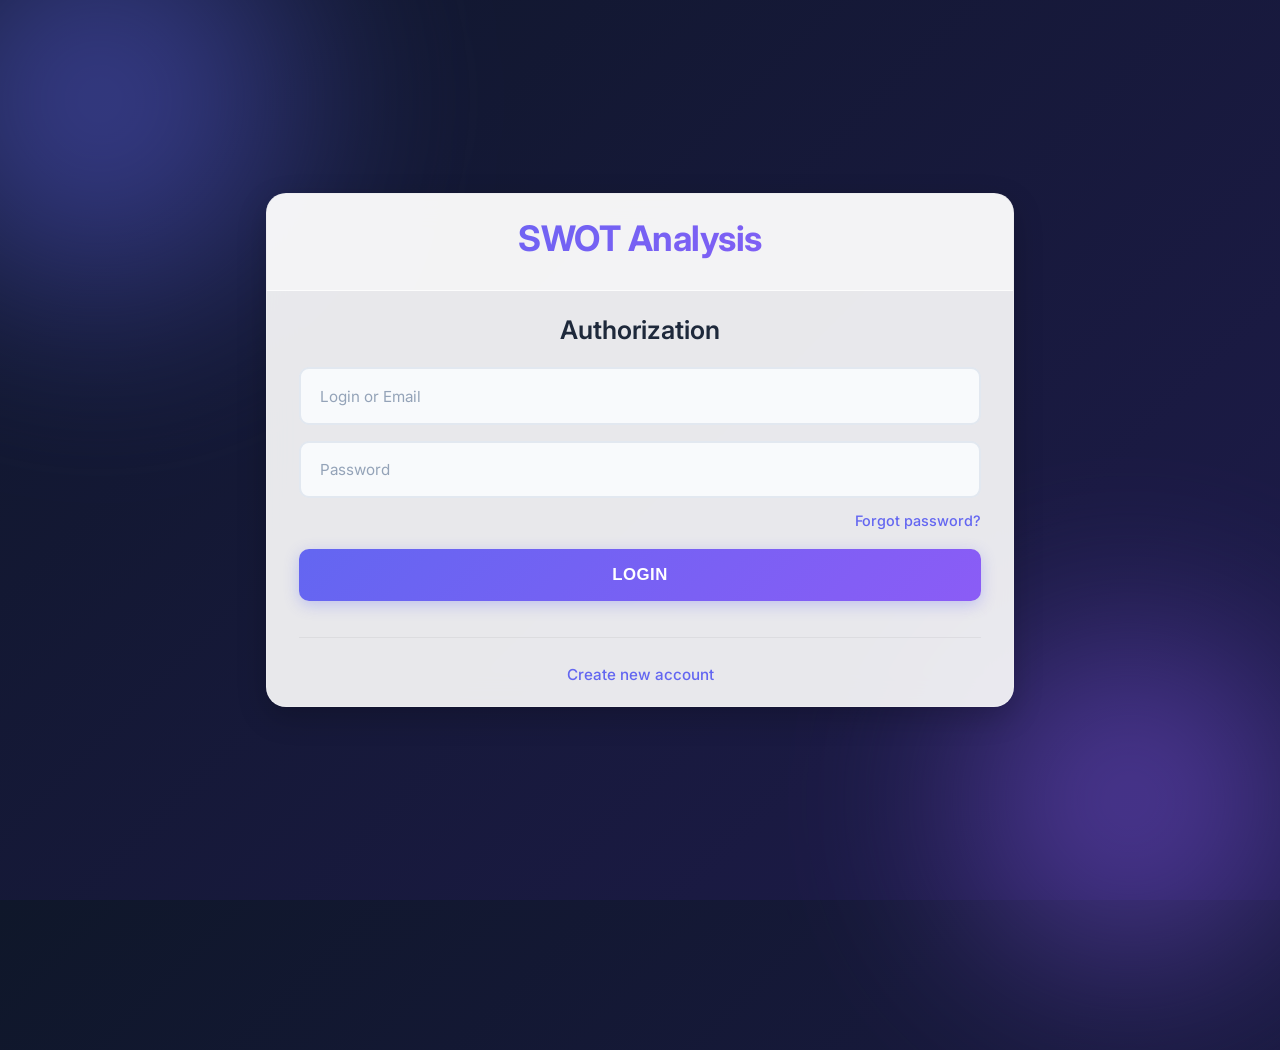
<file: index.html>
<!DOCTYPE html>
<html lang="en">

<head>
    <meta charset="UTF-8">
    <meta name="viewport" content="width=device-width, initial-scale=1.0">
    <title>SWOT Analysis - Authorization</title>
    <link rel="stylesheet" href="style.css">
</head>

<body>
    <div class="auth-container">
        <div class="auth-panel">
            <div class="auth-header">
                <h1>SWOT Analysis</h1>
            </div>

            <div class="auth-form" id="loginPanel">
                <h2>Authorization</h2>
                <form id="loginForm">
                    <div class="form-group">
                        <input type="text" id="loginInput" placeholder="Login or Email" required>
                    </div>
                    <div class="form-group">
                        <input type="password" id="passwordInput" placeholder="Password" required>
                        <div class="forgot-password">
                            <span id="forgotPasswordLink">Forgot password?</span>
                        </div>
                    </div>
                    <button type="submit" class="auth-btn">Login</button>
                </form>
                <div class="auth-footer">
                    <span id="createAccountLink">Create new account</span>
                </div>
                <div class="error-message" id="loginError"></div>
            </div>

            <div class="auth-form hidden" id="registrationPanel">
                <h2>Create New Account</h2>
                <form id="registrationForm">
                    <div class="form-group">
                        <input type="text" id="firstName" placeholder="First Name" required>
                    </div>
                    <div class="form-group">
                        <input type="text" id="lastName" placeholder="Last Name" required>
                    </div>
                    <div class="form-group">
                        <input type="email" id="email" placeholder="Email" required>
                    </div>
                    <div class="form-group">
                        <input type="text" id="username" placeholder="Username" required>
                    </div>
                    <div class="form-group">
                        <input type="password" id="newPassword" placeholder="Password" required>
                    </div>
                    <div class="form-group">
                        <input type="password" id="confirmPassword" placeholder="Confirm Password" required>
                    </div>
                    <button type="submit" class="auth-btn disabled" id="createAccountBtn" disabled>Create
                        Account</button>
                </form>
                <div class="auth-footer">
                    <span id="backToLoginLink">Back to Login</span>
                </div>
                <div class="error-message" id="registrationError"></div>
            </div>

            <div class="auth-form hidden" id="forgotPasswordPanel">
                <h2>Reset Password</h2>
                <form id="forgotPasswordForm">
                    <div class="form-group">
                        <input type="email" id="resetEmail" placeholder="Enter your email" required>
                    </div>
                    <button type="submit" class="auth-btn">Send Reset Code</button>
                </form>
                <div class="auth-footer">
                    <span id="backToLoginFromForgot">Back to Login</span>
                </div>
                <div class="error-message" id="forgotPasswordError"></div>
            </div>

            <div class="auth-form hidden" id="verificationPanel">
                <h2>Enter Verification Code</h2>
                <p>We sent a 6-digit code to your email</p>
                <form id="verificationForm">
                    <div class="form-group">
                        <input type="text" id="verificationCode" placeholder="Enter 6-digit code" maxlength="6"
                            required>
                    </div>
                    <button type="submit" class="auth-btn">Verify</button>
                </form>
                <div class="resend-code">
                    <button type="button" id="resendCodeBtn" class="resend-btn"
                        onclick="resendVerificationCode()">Resend Code</button>
                </div>
                <div class="auth-footer">
                    <span id="backToLoginFromVerification">Back to Login</span>
                </div>
                <div class="error-message" id="verificationError"></div>
            </div>
        </div>
    </div>

    <script src="script.js" defer></script>
</body>

</html>
</file>
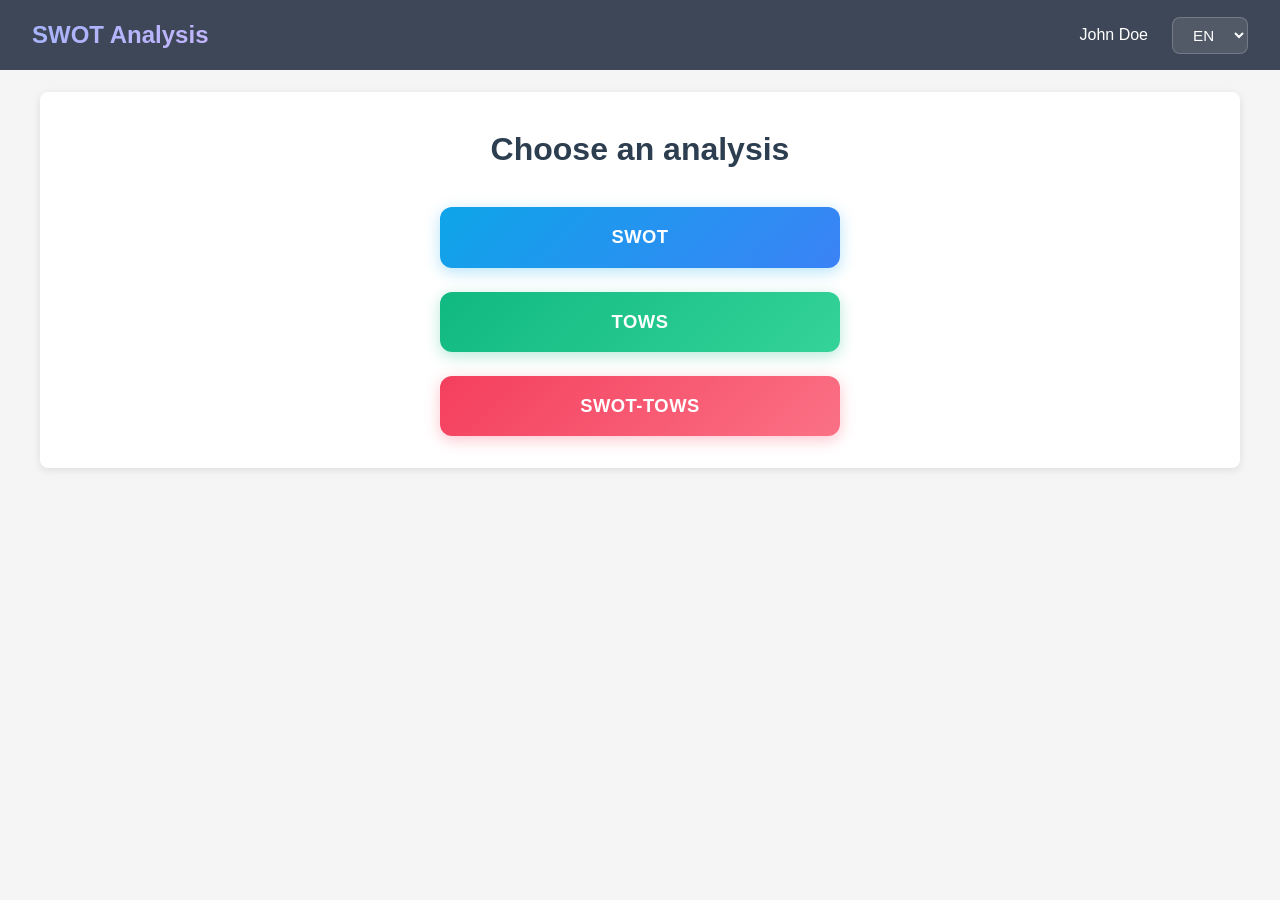
<file: analysis.html>
<!DOCTYPE html>
<html lang="en">

<head>
    <meta charset="UTF-8">
    <meta name="viewport" content="width=device-width, initial-scale=1.0">
    <title>SWOT Analysis</title>
    <link rel="stylesheet" href="analysis.css">
</head>

<body>
    <nav class="navbar">
        <div class="nav-left">
            <h1 class="logo">SWOT Analysis</h1>
        </div>
        <div class="nav-right">
            <span class="username" id="currentUserName">John Doe</span>
            <select class="language-selector" id="languageSelector" title="Select language"
                aria-label="Language selection">
                <option value="EN">EN</option>
                <option value="PL">PL</option>
                <option value="RU">RU</option>
            </select>
        </div>
    </nav>

    <div class="main-content" id="mainContent">
        <div class="slide active" id="slide1">
            <h2 id="chooseAnalysisTitle">Choose an analysis</h2>
            <div class="analysis-buttons">
                <button type="button" class="btn swot-btn" onclick="selectAnalysis('swot')">SWOT</button>
                <button type="button" class="btn tows-btn" onclick="selectAnalysis('tows')">TOWS</button>
                <button type="button" class="btn swot-tows-btn" onclick="selectAnalysis('swot-tows')">SWOT-TOWS</button>
            </div>
        </div>

        <div class="slide" id="slide2">
            <h2 id="chooseActivityTitle">Choose your field of activity</h2>
            <div class="activity-grid" id="activityGrid">
            </div>
            <div class="navigation-buttons">
                <button class="nav-btn back-btn" onclick="goToSlide(1)" id="backBtn">Back</button>
                <button class="nav-btn next-btn" onclick="proceedToQuestions()" id="nextBtn" disabled>Next</button>
            </div>
        </div>

        <div class="slide" id="slide3">
            <div class="question-slide">
                <div class="question-header">
                    <div class="question-progress" id="questionProgress">1 / 30</div>
                    <div class="progress-bar-container">
                        <div class="progress-bar" id="progressBar" style="width: 0%"></div>
                    </div>
                    <h2 class="question-title" id="questionTitle">Заголовок критерия</h2>
                </div>

                <div class="answers-container" id="answersContainer">
                </div>

                <div class="question-navigation">
                    <button class="nav-btn prev-btn" id="prevQuestionBtn" onclick="previousQuestion()">
                        <span class="prev-text">Назад</span>
                    </button>
                    <button onclick="goBackToActivitySelection()" class="back-to-activity-btn" id="backToActivityBtn">
                    </button>
                    <button class="nav-btn next-btn" id="nextQuestionBtn" onclick="nextQuestion()" disabled>
                        <span class="next-text">Далее</span>
                    </button>
                </div>
            </div>
        </div>

        <div class="slide" id="slide4">
            <div class="tows-slide">
                <div class="question-header">
                    <div class="question-progress" id="towsProgress">1 / 8</div>
                    <div class="progress-bar-container">
                        <div class="progress-bar" id="towsProgressBar" style="width: 0%"></div>
                    </div>
                    <h2 class="question-title" id="towsTitle">S/O - Стратегии роста</h2>
                    <p class="question-text" id="towsText">Умieść 1 в odpowiednich komórkach</p>
                </div>

                <div class="tows-content">
                    <div class="table-container">
                        <table class="tows-table" id="towsTable">
                            <thead>
                                <tr>
                                    <th class="corner-cell">S/O</th>
                                    <th>O1</th>
                                    <th>O2</th>
                                    <th>O3</th>
                                    <th>O4</th>
                                    <th>O5</th>
                                </tr>
                            </thead>
                            <tbody>
                                <tr>
                                    <td class="row-header">S1</td>
                                    <td class="cell-clickable" data-row="1" data-col="1"></td>
                                    <td class="cell-clickable" data-row="1" data-col="2"></td>
                                    <td class="cell-clickable" data-row="1" data-col="3"></td>
                                    <td class="cell-clickable" data-row="1" data-col="4"></td>
                                    <td class="cell-clickable" data-row="1" data-col="5"></td>
                                </tr>
                                <tr>
                                    <td class="row-header">S2</td>
                                    <td class="cell-clickable" data-row="2" data-col="1"></td>
                                    <td class="cell-clickable" data-row="2" data-col="2"></td>
                                    <td class="cell-clickable" data-row="2" data-col="3"></td>
                                    <td class="cell-clickable" data-row="2" data-col="4"></td>
                                    <td class="cell-clickable" data-row="2" data-col="5"></td>
                                </tr>
                                <tr>
                                    <td class="row-header">S3</td>
                                    <td class="cell-clickable" data-row="3" data-col="1"></td>
                                    <td class="cell-clickable" data-row="3" data-col="2"></td>
                                    <td class="cell-clickable" data-row="3" data-col="3"></td>
                                    <td class="cell-clickable" data-row="3" data-col="4"></td>
                                    <td class="cell-clickable" data-row="3" data-col="5"></td>
                                </tr>
                                <tr>
                                    <td class="row-header">S4</td>
                                    <td class="cell-clickable" data-row="4" data-col="1"></td>
                                    <td class="cell-clickable" data-row="4" data-col="2"></td>
                                    <td class="cell-clickable" data-row="4" data-col="3"></td>
                                    <td class="cell-clickable" data-row="4" data-col="4"></td>
                                    <td class="cell-clickable" data-row="4" data-col="5"></td>
                                </tr>
                                <tr>
                                    <td class="row-header">S5</td>
                                    <td class="cell-clickable" data-row="5" data-col="1"></td>
                                    <td class="cell-clickable" data-row="5" data-col="2"></td>
                                    <td class="cell-clickable" data-row="5" data-col="3"></td>
                                    <td class="cell-clickable" data-row="5" data-col="4"></td>
                                    <td class="cell-clickable" data-row="5" data-col="5"></td>
                                </tr>
                            </tbody>
                        </table>
                    </div>

                    <div class="criteria-dropdown">
                        <button class="criteria-toggle" id="criteriaToggle">Показать описание критериев</button>
                        <div class="criteria-content" id="criteriaContent">
                            <div class="criteria-columns">
                                <div class="criteria-column">
                                    <h4>Сильные стороны (S)</h4>
                                    <div class="criteria-item">S1: Критерий 1</div>
                                    <div class="criteria-item">S2: Критерий 2</div>
                                    <div class="criteria-item">S3: Критерий 3</div>
                                    <div class="criteria-item">S4: Критерий 4</div>
                                    <div class="criteria-item">S5: Критерий 5</div>
                                </div>
                                <div class="criteria-column">
                                    <h4>Возможности (O)</h4>
                                    <div class="criteria-item">O1: Критерий 1</div>
                                    <div class="criteria-item">O2: Критерий 2</div>
                                    <div class="criteria-item">O3: Критерий 3</div>
                                    <div class="criteria-item">O4: Критерий 4</div>
                                    <div class="criteria-item">O5: Критерий 5</div>
                                </div>
                            </div>
                        </div>
                    </div>
                </div>

                <div class="question-navigation">
                    <button class="nav-btn prev-btn" id="prevTowsBtn" onclick="previousTowsQuestion()">
                        <span class="prev-text">Назад</span>
                    </button>
                    <button onclick="goToSlide(1)" class="back-to-activity-btn" id="backToAnalysisBtn">
                        Вернуться к выбору анализа
                    </button>
                    <button class="nav-btn next-btn" id="nextTowsBtn" onclick="nextTowsQuestion()">
                        <span class="next-text">Далее</span>
                    </button>
                </div>
            </div>
        </div>
    </div>



    <script src="weight.js" defer></script>
    <script src="questions.js" defer></script>
    <script src="analysis.js" defer></script>
</body>

</html>
</file>
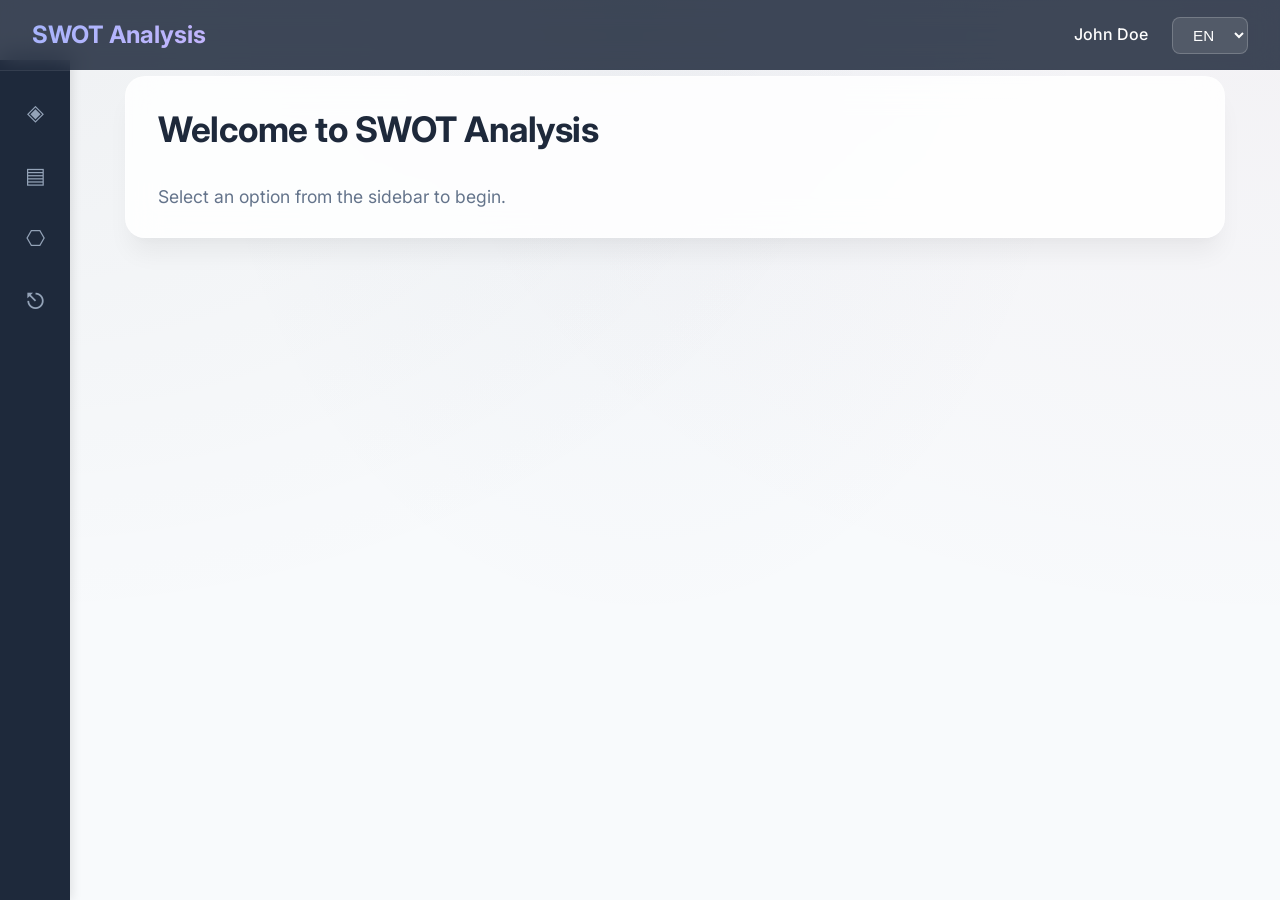
<file: main.html>
<!DOCTYPE html>
<html lang="en">

<head>
    <meta charset="UTF-8">
    <meta name="viewport" content="width=device-width, initial-scale=1.0">
    <title>SWOT Analysis App</title>
    <link rel="stylesheet" href="main.css">
</head>

<body>
    <nav class="navbar">
        <div class="nav-left">
            <h1 class="logo">SWOT Analysis</h1>
        </div>
        <div class="nav-right">
            <span class="username" id="currentUserName">John Doe</span>
            <select class="language-selector" id="languageSelector" title="Select language"
                aria-label="Language selection">
                <option value="EN">EN</option>
                <option value="PL">PL</option>
                <option value="RU">RU</option>
            </select>
        </div>
    </nav>

    <div class="sidebar" id="sidebar">
        <div class="sidebar-toggle" id="sidebarToggle">
            <span class="hamburger-icon">☰</span>
        </div>
        <div class="sidebar-content">
            <div class="sidebar-collapsed">
                <div class="icon-item" data-page="profile">◈</div>
                <div class="icon-item" data-page="swot">▤</div>
                <div class="icon-item" data-page="settings">⎔</div>
                <div class="icon-item" data-page="logout">⎋</div>
            </div>
            <div class="sidebar-expanded">
                <div class="menu-item" data-page="profile">
                    <span class="menu-icon">◈</span>
                    <span class="menu-text">Profile</span>
                </div>
                <div class="menu-item" data-page="swot">
                    <span class="menu-icon">▤</span>
                    <span class="menu-text">SWOT Analysis</span>
                </div>
                <div class="menu-item" data-page="settings">
                    <span class="menu-icon">⎔</span>
                    <span class="menu-text">Settings</span>
                </div>
                <div class="menu-item" data-page="logout">
                    <span class="menu-icon">⎋</span>
                    <span class="menu-text">Log out</span>
                </div>
            </div>
        </div>
    </div>

    <div class="main-content" id="mainContent">
        <div class="content-area">
            <h2>Welcome to SWOT Analysis</h2>
            <p>Select an option from the sidebar to begin.</p>
        </div>
    </div>

    <input type="file" id="photoInput" accept="image/*" style="display: none;" title="Choose photo"
        aria-label="Choose photo file">

    <script src="script.js" defer></script>
    <script src="main.js" defer></script>
</body>

</html>
</file>
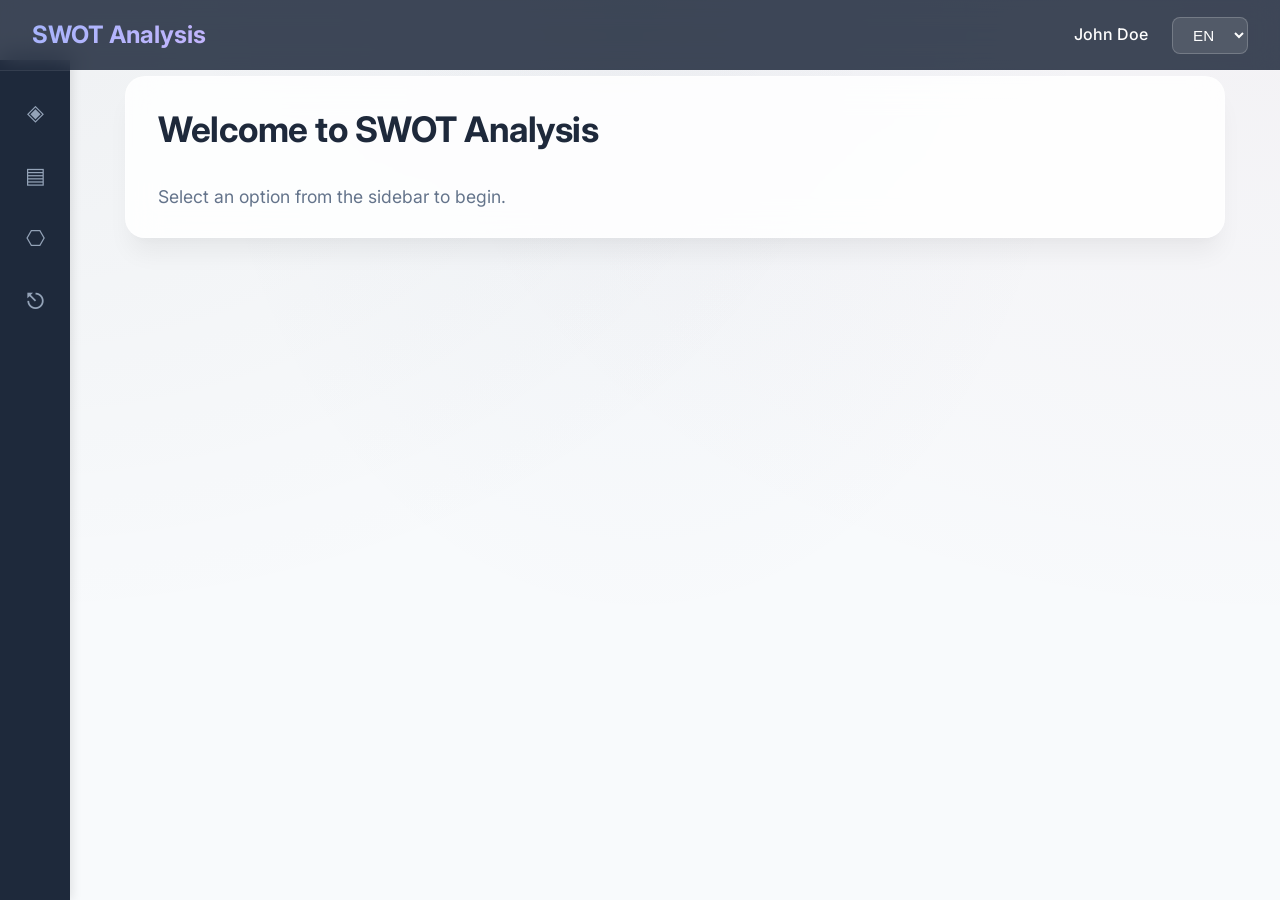
<file: result.html>
<!DOCTYPE html>
<html lang="en">

<head>
    <meta charset="UTF-8">
    <meta name="viewport" content="width=device-width, initial-scale=1.0">
    <title>SWOT Analysis Result</title>
    <link rel="stylesheet" href="result.css">
</head>

<body>
    <nav class="navbar">
        <div class="nav-left">
            <div class="logo">SWOT Analysis</div>
        </div>
        <div class="nav-right">
            <span class="username">Jan Kowalski</span>
            <select class="language-selector" id="languageSelector" title="Select language"
                aria-label="Language selection">
                <option value="EN">EN</option>
                <option value="PL">PL</option>
                <option value="RU">RU</option>
            </select>
        </div>
    </nav>

    <div class="main-content">
        <div class="content-area">
            <h2>Wyniki analizy SWOT</h2>
            <div class="info-section dominance-info">
                <p><strong>Dominuje:</strong> Mocne strony / Zagrożenia</p>
            </div>

            <div class="info-section specialty-info">
                <p><strong>Zakres działalności:</strong> Edukacja</p>
            </div>

            <div class="charts-section">
                <div class="chart-container">
                    <h3>Liczba interakcji (N)</h3>
                    <div class="histogram-chart chart-base">
                        <div class="y-axis-labels">
                            <div class="y-axis-label">5</div>
                            <div class="y-axis-label">4</div>
                            <div class="y-axis-label">3</div>
                            <div class="y-axis-label">2</div>
                            <div class="y-axis-label">1</div>
                            <div class="y-axis-label">0</div>
                        </div>
                        <div class="chart-bar" style="height: 80%" data-value="4">
                            <span class="bar-value">4</span>
                            <span class="bar-label">S/O</span>
                        </div>
                        <div class="chart-bar" style="height: 20%" data-value="1">
                            <span class="bar-value">1</span>
                            <span class="bar-label">S/T</span>
                        </div>
                        <div class="chart-bar" style="height: 60%" data-value="3">
                            <span class="bar-value">3</span>
                            <span class="bar-label">W/O</span>
                        </div>
                        <div class="chart-bar" style="height: 40%" data-value="2">
                            <span class="bar-value">2</span>
                            <span class="bar-label">W/T</span>
                        </div>
                    </div>
                </div>

                <div class="chart-container">
                    <h3>Suma iloczynów wag i interakcji (S)</h3>
                    <div class="radar-chart">
                        <svg width="300" height="300" viewBox="0 0 300 300">
                            <g class="radar-grid">
                                <polygon points="150,50 225,125 150,200 75,125" fill="none" stroke="#ddd"
                                    stroke-width="1" />
                                <polygon points="150,75 200,125 150,175 100,125" fill="none" stroke="#ddd"
                                    stroke-width="1" />
                                <polygon points="150,100 175,125 150,150 125,125" fill="none" stroke="#ddd"
                                    stroke-width="1" />
                                <line x1="150" y1="50" x2="150" y2="200" stroke="#ddd" stroke-width="1" />
                                <line x1="225" y1="125" x2="75" y2="125" stroke="#ddd" stroke-width="1" />
                            </g>

                            <polygon points="150,80 200,125 150,160 110,125" fill="rgba(52, 152, 219, 0.3)"
                                stroke="#3498db" stroke-width="2" />

                            <text x="150" y="45" text-anchor="middle" class="radar-label">S/O <tspan
                                    class="radar-value">(0.8)</tspan></text>
                            <text x="235" y="130" text-anchor="middle" class="radar-label">S/T <tspan
                                    class="radar-value">(0.25)</tspan></text>
                            <text x="150" y="215" text-anchor="middle" class="radar-label">W/O <tspan
                                    class="radar-value">(0.6)</tspan></text>
                            <text x="65" y="130" text-anchor="middle" class="radar-label">W/T <tspan
                                    class="radar-value">(0.5)</tspan></text>
                        </svg>
                    </div>
                </div>
            </div>

            <div class="summary-table-section">
                <h3>Tabela wyników</h3>
                <table class="summary-table table-base">
                    <thead>
                        <tr>
                            <th>Wskaźniki</th>
                            <th>Liczba interakcji</th>
                            <th>Suma iloczynów wag i interakcji</th>
                        </tr>
                    </thead>
                    <tbody>
                        <tr>
                            <td class="first-column-bold">Mocne strony / Szanse (S/O)</td>
                            <td>4</td>
                            <td>0.8</td>
                        </tr>
                        <tr>
                            <td class="first-column-bold">Mocne strony / Zagrożenia (S/T)</td>
                            <td>1</td>
                            <td>0.25</td>
                        </tr>
                        <tr>
                            <td class="first-column-bold">Słabe strony / Szanse (W/O)</td>
                            <td>3</td>
                            <td>0.6</td>
                        </tr>
                        <tr>
                            <td class="first-column-bold">Słabe strony / Zagrożenia (W/T)</td>
                            <td>2</td>
                            <td>0.5</td>
                        </tr>
                    </tbody>
                </table>
            </div>

            <div class="detailed-analysis">
                <h3>Wybrane wskaźniki</h3>
                <div class="analysis-dropdown">
                    <label for="analysis-selector">Wybierz analizę:</label>
                    <select class="analysis-selector" id="analysis-selector">
                        <option value="">Wybierz analizę...</option>
                        <option value="so">Mocne strony / Szanse (S/O)</option>
                        <option value="st">Mocne strony / Zagrożenia (S/T)</option>
                        <option value="wo">Słabe strony / Szanse (W/O)</option>
                        <option value="wt">Słabe strony / Zagrożenia (W/T)</option>
                    </select>
                </div>

                <div class="analysis-content hidden" id="analysis-content">
                    <div class="analysis-table-container">
                        <table class="analysis-table">
                        </table>
                    </div>

                    <div class="analysis-summary">
                        <p><strong>Выбранная стратегия:</strong> <span id="selected-strategy"></span></p>
                        <p><strong>Количество взаимодействий:</strong> <span id="interaction-count"></span></p>
                        <p><strong>Сумма произведений:</strong> <span id="weight-sum"></span></p>
                    </div>

                    <div class="selected-combinations">
                        <h4>Выбранные комбинации:</h4>
                        <ul id="combinations-list">
                        </ul>
                    </div>
                </div>
            </div>

            <div class="swot-tows-section hidden" id="swot-tows-section">
                <h3>Анализ стратегий SWOT-TOWS</h3>
                <p class="strategy-description">Предприятие должно стремиться к развитию и инвестировать, чтобы укрепить
                    свои позиции на рынке</p>

                <div class="charts-container">
                    <div class="chart-container">
                        <h3>Количество взаимодействий стратегий</h3>
                        <div class="histogram-chart chart-base">
                            <div class="y-axis-labels">
                                <div class="y-axis-label">5</div>
                                <div class="y-axis-label">4</div>
                                <div class="y-axis-label">3</div>
                                <div class="y-axis-label">2</div>
                                <div class="y-axis-label">1</div>
                                <div class="y-axis-label">0</div>
                            </div>
                            <div class="chart-bar chart-bar--aggressive" style="height: 80%" data-value="4">
                                <span class="bar-label">Агрессивная</span>
                            </div>
                            <div class="chart-bar chart-bar--conservative" style="height: 20%" data-value="1">
                                <span class="bar-label">Консервативная</span>
                            </div>
                            <div class="chart-bar chart-bar--competitive" style="height: 60%" data-value="3">
                                <span class="bar-label">Конкурентная</span>
                            </div>
                            <div class="chart-bar chart-bar--defensive" style="height: 40%" data-value="2">
                                <span class="bar-label">Оборонительная</span>
                            </div>
                        </div>
                    </div>
                    <div class="chart-container">
                        <h3>Сумма произведений весов стратегий</h3>
                        <div class="histogram-chart chart-base">
                            <div class="y-axis-labels">
                                <div class="y-axis-label">1.0</div>
                                <div class="y-axis-label">0.8</div>
                                <div class="y-axis-label">0.6</div>
                                <div class="y-axis-label">0.4</div>
                                <div class="y-axis-label">0.2</div>
                                <div class="y-axis-label">0.0</div>
                            </div>
                            <div class="chart-bar chart-bar--aggressive" style="height: 80%" data-value="0.8">
                                <span class="bar-label">Агрессивная</span>
                            </div>
                            <div class="chart-bar chart-bar--conservative" style="height: 25%" data-value="0.25">
                                <span class="bar-label">Консервативная</span>
                            </div>
                            <div class="chart-bar chart-bar--competitive" style="height: 60%" data-value="0.6">
                                <span class="bar-label">Конкурентная</span>
                            </div>
                            <div class="chart-bar chart-bar--defensive" style="height: 50%" data-value="0.5">
                                <span class="bar-label">Оборонительная</span>
                            </div>
                        </div>
                    </div>
                </div>

                <div class="strategy-table-container">
                    <table class="strategy-table">
                        <thead>
                            <tr>
                                <th class="header-cell">SWOT-TOWS</th>
                                <th class="header-cell" colspan="2">Возможности (O)</th>
                                <th class="header-cell" colspan="2">Угрозы (T)</th>
                            </tr>
                        </thead>
                        <tbody>
                            <tr>
                                <td class="vertical-header" rowspan="3">Сильные стороны (S)</td>
                                <td class="strategy-name aggressive" colspan="2">Агрессивная стратегия</td>
                                <td class="strategy-name conservative" colspan="2">Консервативная стратегия</td>
                            </tr>
                            <tr>
                                <td class="metric-label">Количество взаимодействий</td>
                                <td class="metric-label">Сумма произведений весов и взаимодействий</td>
                                <td class="metric-label">Количество взаимодействий</td>
                                <td class="metric-label">Сумма произведений весов и взаимодействий</td>
                            </tr>
                            <tr>
                                <td class="strategy-aggressive-n">4</td>
                                <td class="strategy-aggressive-s">0.80</td>
                                <td class="strategy-conservative-n">1</td>
                                <td class="strategy-conservative-s">0.25</td>
                            </tr>
                            <tr>
                                <td class="vertical-header" rowspan="3">Слабые стороны (W)</td>
                                <td class="strategy-name competitive" colspan="2">Конкурентная стратегия</td>
                                <td class="strategy-name defensive" colspan="2">Оборонительная стратегия</td>
                            </tr>
                            <tr>
                                <td class="metric-label">Количество взаимодействий</td>
                                <td class="metric-label">Сумма произведений весов и взаимодействий</td>
                                <td class="metric-label">Количество взаимодействий</td>
                                <td class="metric-label">Сумма произведений весов и взаимодействий</td>
                            </tr>
                            <tr>
                                <td class="strategy-competitive-n">3</td>
                                <td class="strategy-competitive-s">0.60</td>
                                <td class="strategy-defensive-n">2</td>
                                <td class="strategy-defensive-s">0.50</td>
                            </tr>
                        </tbody>
                    </table>
                </div>
            </div>

            <div class="back-to-menu">
                <button class="back-btn">
                    Powrót do menu
                </button>
            </div>
        </div>
    </div>

    <script src="weight.js" defer></script>
    <script src="result.js" defer></script>
</body>

</html>
</file>
<file: style.css>
@import url('https://fonts.googleapis.com/css2?family=Inter:wght@300;400;500;600;700&display=swap');

:root {
    --primary-gradient: linear-gradient(135deg, #6366f1 0%, #8b5cf6 100%);
    --primary-color: #6366f1;
    --primary-hover: #4f46e5;
    --secondary-color: #0ea5e9;
    --success-color: #10b981;
    --error-color: #ef4444;
    --error-bg: #fef2f2;
    --success-bg: #ecfdf5;
    --text-primary: #1e293b;
    --text-secondary: #64748b;
    --text-light: #ffffff;
    --bg-main: #0f172a;
    --bg-gradient: linear-gradient(135deg, #0f172a 0%, #1e1b4b 100%);
    --panel-bg: rgba(255, 255, 255, 0.9);
    --panel-border: rgba(255, 255, 255, 0.2);
    --input-bg: #f8fafc;
    --input-border: #e2e8f0;
    --glass-blur: blur(16px);
    --shadow-soft: 0 4px 20px rgba(0, 0, 0, 0.05);
    --shadow-float: 0 10px 30px rgba(0, 0, 0, 0.2);
    --transition-fast: 0.2s ease;
    --transition-medium: 0.3s cubic-bezier(0.4, 0, 0.2, 1);
}

* {
    margin: 0;
    padding: 0;
    box-sizing: border-box;
}

html,
body {
    height: 100%;
}

body {
    font-family: 'Inter', sans-serif;
    background: var(--bg-gradient);
    color: var(--text-primary);
    line-height: 1.6;
    min-height: 100vh;
    display: flex;
    align-items: center;
    justify-content: center;
    position: relative;
    overflow-x: hidden;
    overflow-y: auto;
    padding: 0;
}

body::before,
body::after {
    content: '';
    position: absolute;
    border-radius: 50%;
    filter: blur(80px);
    z-index: -1;
    opacity: 0.6;
}

body::before {
    width: 600px;
    height: 600px;
    background: radial-gradient(circle, #6366f1 0%, transparent 70%);
    top: -200px;
    left: -200px;
    animation: drift 20s ease-in-out infinite alternate;
}

body::after {
    width: 500px;
    height: 500px;
    background: radial-gradient(circle, #8b5cf6 0%, transparent 70%);
    bottom: -150px;
    right: -100px;
    animation: drift 25s ease-in-out infinite alternate-reverse;
}

@keyframes drift {
    0% {
        transform: translate(0, 0);
    }

    100% {
        transform: translate(50px, 50px);
    }
}

.auth-container {
    width: 100%;
    max-width: 780px;
    margin: auto;
    padding: 1rem;
    perspective: 1000px;
}

.auth-panel {
    background: var(--panel-bg);
    backdrop-filter: var(--glass-blur);
    -webkit-backdrop-filter: var(--glass-blur);
    border: 1px solid var(--panel-border);
    border-radius: 20px;
    box-shadow: var(--shadow-float);
    overflow: hidden;
    transition: transform var(--transition-medium), box-shadow var(--transition-medium);
}

.auth-panel:hover {
    transform: translateY(-4px);
    box-shadow: 0 20px 40px rgba(0, 0, 0, 0.3);
}

.auth-header {
    background: rgba(255, 255, 255, 0.5);
    padding: 1rem 2rem;
    text-align: center;
    border-bottom: 1px solid rgba(255, 255, 255, 0.8);
}

.auth-header h1 {
    font-size: 2.2rem;
    font-weight: 700;
    margin-bottom: 0.5rem;
    background: var(--primary-gradient);
    -webkit-background-clip: text;
    background-clip: text;
    -webkit-text-fill-color: transparent;
    letter-spacing: -0.5px;
}

.auth-header p {
    font-size: 0.95rem;
    color: var(--text-secondary);
}

.auth-form {
    padding: 1.2rem 2rem;
    transition: all var(--transition-medium);
}

#registrationForm {
    display: grid;
    grid-template-columns: repeat(2, minmax(0, 1fr));
    gap: 1rem 1rem;
    align-items: start;
}

#registrationForm .form-group {
    margin-bottom: 0;
}

#registrationForm .auth-btn {
    grid-column: 1 / -1;
    width: 100%;
    padding: 1rem 1.2rem;
}

.auth-form.hidden {
    display: none;
}

.auth-form h2 {
    color: var(--text-primary);
    margin-bottom: 1rem;
    font-size: 1.6rem;
    text-align: center;
    font-weight: 600;
}

.auth-form p {
    color: var(--text-secondary);
    text-align: center;
    margin-bottom: 1.5rem;
    font-size: 0.95rem;
}

.form-group {
    margin-bottom: 1rem;
    position: relative;
}

.form-group input {
    width: 100%;
    padding: 1.05rem 1.2rem;
    border: 2px solid var(--input-border);
    border-radius: 10px;
    font-size: 1rem;
    font-family: inherit;
    transition: all var(--transition-medium);
    background-color: var(--input-bg);
    color: var(--text-primary);
}

.form-group input:focus {
    outline: none;
    border-color: var(--primary-color);
    background-color: #ffffff;
    box-shadow: 0 0 0 4px rgba(99, 102, 241, 0.15);
}

.form-group input:valid:not(:placeholder-shown) {
    border-color: var(--success-color);
}

.form-group input::placeholder {
    color: #94a3b8;
    font-size: 0.95rem;
}

.forgot-password {
    text-align: right;
    margin-top: 0.6rem;
}

#forgotPasswordLink {
    color: var(--primary-color);
    font-size: 0.9rem;
    font-weight: 500;
    cursor: pointer;
    text-decoration: none;
    transition: color var(--transition-fast);
}

#forgotPasswordLink:hover {
    color: var(--primary-hover);
    text-decoration: underline;
}

.auth-btn {
    width: 100%;
    background: var(--primary-gradient);
    color: white;
    border: none;
    padding: 1rem;
    border-radius: 10px;
    font-size: 1.05rem;
    font-weight: 600;
    cursor: pointer;
    transition: all var(--transition-medium);
    margin-bottom: 1.2rem;
    text-transform: uppercase;
    letter-spacing: 0.5px;
    box-shadow: 0 4px 15px rgba(99, 102, 241, 0.3);
}

.auth-btn:hover:not(.disabled) {
    transform: translateY(-2px);
    box-shadow: 0 6px 20px rgba(99, 102, 241, 0.4);
}

.auth-btn:active:not(.disabled) {
    transform: translateY(0);
}

.auth-btn.disabled {
    background: #cbd5e1;
    color: #94a3b8;
    cursor: not-allowed;
    box-shadow: none;
}

.auth-footer {
    text-align: center;
    padding-top: 1.5rem;
    border-top: 1px solid rgba(0, 0, 0, 0.05);
    margin-top: 1rem;
}

.auth-footer span {
    color: var(--primary-color);
    cursor: pointer;
    font-size: 0.95rem;
    font-weight: 500;
    transition: color var(--transition-fast);
    text-decoration: none;
}

.auth-footer span:hover {
    color: var(--primary-hover);
    text-decoration: underline;
}

.error-message {
    background-color: var(--error-bg);
    color: var(--error-color);
    padding: 0.875rem;
    border-radius: 8px;
    margin-top: 1rem;
    font-size: 0.9rem;
    font-weight: 500;
    border: 1px solid rgba(239, 68, 68, 0.2);
    text-align: center;
    transition: all var(--transition-medium);
}

.error-message:empty {
    display: none;
}

.error-message[style*="green"] {
    background-color: var(--success-bg);
    color: var(--success-color);
    border-color: rgba(16, 185, 129, 0.2);
}

#verificationCode {
    text-align: center;
    font-size: 1.4rem;
    font-weight: 600;
    letter-spacing: 4px;
    font-family: inherit;
    padding: 1rem;
}

.auth-btn.loading {
    color: transparent;
    cursor: not-allowed;
    position: relative;
}

.auth-btn.loading::after {
    content: '';
    position: absolute;
    top: 50%;
    left: 50%;
    width: 22px;
    height: 22px;
    margin: -11px 0 0 -11px;
    border: 3px solid rgba(255, 255, 255, 0.3);
    border-top-color: white;
    border-radius: 50%;
    animation: spin 0.8s linear infinite;
}

@keyframes spin {
    0% {
        transform: rotate(0deg);
    }

    100% {
        transform: rotate(360deg);
    }
}

.auth-form {
    animation: scaleIn 0.5s cubic-bezier(0.16, 1, 0.3, 1);
}

@keyframes scaleIn {
    from {
        opacity: 0;
        transform: translateY(15px) scale(0.98);
    }

    to {
        opacity: 1;
        transform: translateY(0) scale(1);
    }
}

.resend-code {
    text-align: center;
    margin-top: 15px;
    margin-bottom: 15px;
}

.resend-code button,
.resend-btn {
    background: transparent !important;
    color: var(--primary-color) !important;
    border: none !important;
    font-weight: 500;
    cursor: pointer !important;
    font-size: 14px !important;
    padding: 5px 10px !important;
    transition: color var(--transition-fast) !important;
}

.resend-code button:hover,
.resend-btn:hover {
    color: var(--primary-hover) !important;
    text-decoration: underline;
}

.resend-code button:disabled,
.resend-btn:disabled {
    color: #cbd5e1 !important;
    cursor: not-allowed !important;
    text-decoration: none !important;
}

@media (max-width: 480px) {
    .auth-container {
        padding: 1rem;
    }

    .auth-panel {
        border-radius: 16px;
    }

    .auth-header {
        padding: 2rem 1.5rem;
    }

    .auth-header h1 {
        font-size: 1.8rem;
    }

    .auth-form {
        padding: 2rem 1.5rem;
    }
}

@media (max-width: 720px) {
    #registrationForm {
        grid-template-columns: 1fr;
    }

    #registrationForm .auth-btn {
        grid-column: auto;
    }
}
</file>
<file: analysis.css>
* {
    margin: 0;
    padding: 0;
    box-sizing: border-box;
}

body {
    font-family: 'Arial', sans-serif;
    background-color: #f5f5f5;
    color: #333;
    line-height: 1.6;
}

.navbar {
    background: rgba(30, 41, 59, 0.85);
    backdrop-filter: blur(12px);
    -webkit-backdrop-filter: blur(12px);
    color: white;
    padding: 1rem 2rem;
    display: flex;
    justify-content: space-between;
    align-items: center;
    box-shadow: 0 1px 0 rgba(255, 255, 255, 0.1);
    position: fixed;
    top: 0;
    left: 0;
    right: 0;
    z-index: 1000;
}

.nav-left .logo {
    font-size: 1.5rem;
    font-weight: 700;
    background: linear-gradient(135deg, #a5b4fc 0%, #c4b5fd 100%);
    -webkit-background-clip: text;
    background-clip: text;
    -webkit-text-fill-color: transparent;
}

.nav-right {
    display: flex;
    align-items: center;
    gap: 1.5rem;
}

.username {
    font-weight: 500;
    font-size: 1rem;
    min-width: 100px;
    text-align: right;
}

.language-selector {
    background: rgba(255, 255, 255, 0.1);
    border: 1px solid rgba(255, 255, 255, 0.2);
    color: white;
    font-size: 0.95rem;
    cursor: pointer;
    padding: 0.5rem 1rem;
    border-radius: 8px;
    transition: all 0.2s ease;
}

.language-selector:hover {
    background: rgba(255, 255, 255, 0.2);
}

.language-selector option {
    background-color: #1e293b;
    color: white;
}

.main-content {
    margin-top: 60px;
    padding: 2rem;
    min-height: calc(100vh - 60px);
}

.slide {
    display: none;
    background-color: white;
    padding: 2rem;
    border-radius: 8px;
    box-shadow: 0 2px 8px rgba(0, 0, 0, 0.1);
    max-width: 1200px;
    margin: 0 auto;
    text-align: center;
}

.slide.active {
    display: block;
    animation: fadeIn 0.5s ease-in;
}

.slide h2 {
    color: #2c3e50;
    margin-bottom: 2rem;
    font-size: 2rem;
}

.analysis-buttons {
    display: flex;
    flex-direction: column;
    gap: 1.5rem;
    max-width: 400px;
    margin: 0 auto;
}

.btn {
    padding: 1.2rem 2rem;
    border: none;
    border-radius: 12px;
    font-size: 1.15rem;
    font-weight: 600;
    cursor: pointer;
    transition: all 0.3s ease;
    text-transform: uppercase;
    letter-spacing: 0.5px;
    box-shadow: 0 4px 6px -1px rgba(0, 0, 0, 0.05);
    color: white;
}

.btn:hover {
    transform: translateY(-3px);
}

.swot-btn {
    background: linear-gradient(135deg, #0ea5e9 0%, #3b82f6 100%);
    box-shadow: 0 4px 15px rgba(14, 165, 233, 0.3);
}

.swot-btn:hover {
    box-shadow: 0 8px 25px rgba(14, 165, 233, 0.4);
    filter: brightness(1.1);
}

.tows-btn {
    background: linear-gradient(135deg, #10b981 0%, #34d399 100%);
    box-shadow: 0 4px 15px rgba(16, 185, 129, 0.3);
}

.tows-btn:hover {
    box-shadow: 0 8px 25px rgba(16, 185, 129, 0.4);
    filter: brightness(1.1);
}

.swot-tows-btn {
    background: linear-gradient(135deg, #f43f5e 0%, #fb7185 100%);
    box-shadow: 0 4px 15px rgba(244, 63, 94, 0.3);
}

.swot-tows-btn:hover {
    box-shadow: 0 8px 25px rgba(244, 63, 94, 0.4);
    filter: brightness(1.1);
}

.btn:active {
    transform: translateY(0);
}

.activity-grid {
    display: grid;
    grid-template-columns: repeat(auto-fit, minmax(280px, 1fr));
    gap: 1rem;
    margin: 2rem 0;
    max-width: 1000px;
    margin-left: auto;
    margin-right: auto;
}

.activity-item {
    display: flex;
    align-items: center;
    gap: 1rem;
    padding: 1.2rem;
    background-color: #f8f9fa;
    border: 2px solid #e9ecef;
    border-radius: 8px;
    cursor: pointer;
    transition: all 0.3s ease;
    text-align: left;
}

.activity-item:hover {
    background-color: #e9ecef;
    border-color: #3498db;
    transform: translateY(-1px);
    box-shadow: 0 2px 4px rgba(0, 0, 0, 0.1);
}

.activity-item.selected {
    background-color: #e8f4f8;
    border-color: #3498db;
    box-shadow: 0 2px 8px rgba(52, 152, 219, 0.2);
}

.activity-item span {
    font-weight: 500;
    color: #2c3e50;
}

.checkbox {
    width: 20px;
    height: 20px;
    border: 2px solid #bdc3c7;
    border-radius: 4px;
    display: flex;
    align-items: center;
    justify-content: center;
    background-color: white;
    transition: all 0.3s ease;
    flex-shrink: 0;
}

.checkbox.checked {
    background-color: #3498db;
    border-color: #3498db;
    color: white;
}

.checkbox.checked::after {
    content: '✓';
    font-size: 12px;
    font-weight: bold;
}

.navigation-buttons {
    display: flex;
    justify-content: space-between;
    margin-top: 2rem;
    gap: 1rem;
}

.nav-btn {
    padding: 1rem 2rem;
    border: none;
    border-radius: 10px;
    font-size: 1.05rem;
    font-weight: 600;
    cursor: pointer;
    transition: all 0.3s ease;
    min-width: 140px;
}

.back-btn {
    background: transparent;
    color: #6366f1;
    border: 2px solid #6366f1;
    box-shadow: 0 2px 5px rgba(99, 102, 241, 0.05);
}

.back-btn:hover {
    background: #e0e7ff;
    color: #4f46e5;
    transform: translateY(-2px);
    box-shadow: 0 4px 10px rgba(99, 102, 241, 0.15);
}

.next-btn {
    background: linear-gradient(135deg, #6366f1 0%, #8b5cf6 100%);
    color: white;
    box-shadow: 0 4px 12px rgba(99, 102, 241, 0.2);
}

.next-btn:hover:not(:disabled) {
    transform: translateY(-2px);
    box-shadow: 0 6px 16px rgba(99, 102, 241, 0.3);
    filter: brightness(1.1);
}

.next-btn:disabled,
.nav-btn:disabled {
    opacity: 0.5;
    cursor: not-allowed;
    transform: none;
    box-shadow: none;
}

.nav-btn:active:not(:disabled) {
    transform: translateY(0);
}

.fade-in {
    animation: fadeIn 0.5s ease-in;
}

@keyframes fadeIn {
    from {
        opacity: 0;
        transform: translateY(20px);
    }

    to {
        opacity: 1;
        transform: translateY(0);
    }
}

@media (max-width: 768px) {
    .navbar {
        padding: 1rem;
    }

    .nav-right {
        gap: 0.5rem;
    }

    .username {
        font-size: 0.9rem;
        min-width: 80px;
    }

    .main-content {
        padding: 1rem;
    }

    .slide {
        padding: 1.5rem;
    }

    .slide h2 {
        font-size: 1.5rem;
        margin-bottom: 1.5rem;
    }

    .analysis-buttons {
        max-width: 300px;
        gap: 1rem;
    }

    .btn {
        padding: 1rem 1.5rem;
        font-size: 1rem;
    }

    .activity-grid {
        grid-template-columns: 1fr;
        gap: 0.75rem;
        margin: 1.5rem 0;
    }

    .activity-item {
        padding: 1rem;
    }

    .navigation-buttons {
        flex-direction: column;
        gap: 0.75rem;
    }

    .nav-btn {
        width: 100%;
        min-width: auto;
    }
}

@media (max-width: 480px) {
    .navbar {
        padding: 0.75rem;
    }

    .logo {
        font-size: 1.2rem;
    }

    .username {
        font-size: 0.8rem;
    }

    .language-selector {
        font-size: 0.9rem;
        padding: 0.4rem;
    }

    .main-content {
        padding: 0.75rem;
    }

    .slide {
        padding: 1rem;
    }

    .slide h2 {
        font-size: 1.3rem;
    }

    .analysis-buttons {
        max-width: 250px;
    }

    .btn {
        padding: 0.9rem 1.2rem;
        font-size: 0.95rem;
    }

    .activity-item {
        padding: 0.9rem;
    }

    .activity-item span {
        font-size: 0.9rem;
    }
}

.question-slide {
    padding: 15px 30px;
    max-width: 800px;
    margin: 0 auto;
}

.question-header {
    text-align: center;
    margin-bottom: 15px;
}

.question-progress {
    font-size: 14px;
    color: #666;
    margin-bottom: 10px;
}

.question-title {
    font-size: 22px;
    font-weight: bold;
    color: #333;
    margin-bottom: 10px;
}

.question-text {
    font-size: 16px;
    color: #555;
    line-height: 1.5;
    margin-bottom: 15px;
}

.answers-container {
    margin-bottom: 15px;
}

.answer-item {
    display: flex;
    align-items: center;
    padding: 10px 15px;
    margin-bottom: 8px;
    border: 2px solid #e0e0e0;
    border-radius: 8px;
    cursor: pointer;
    transition: all 0.3s ease;
    background-color: #fff;
}

.answer-item:hover {
    border-color: #007bff;
    background-color: #f8f9fa;
}

.answer-item.selected {
    border-color: #007bff;
    background-color: #e7f3ff;
}

.answer-radio {
    width: 20px;
    height: 20px;
    border: 2px solid #ccc;
    border-radius: 50%;
    margin-right: 15px;
    position: relative;
    flex-shrink: 0;
    transition: all 0.3s ease;
}

.answer-radio.selected {
    border-color: #007bff;
    background-color: #007bff;
}

.answer-radio.selected::after {
    content: '';
    position: absolute;
    top: 50%;
    left: 50%;
    transform: translate(-50%, -50%);
    width: 8px;
    height: 8px;
    border-radius: 50%;
    background-color: white;
}

.answer-text {
    font-size: 16px;
    color: #333;
    line-height: 1.4;
    flex: 1;
}

.question-navigation {
    display: flex;
    justify-content: space-between;
    align-items: center;
    margin-top: 40px;
}

.nav-btn {
    padding: 1rem 2rem;
    border: none;
    border-radius: 10px;
    font-size: 1.05rem;
    font-weight: 600;
    cursor: pointer;
    transition: all 0.3s ease;
    min-width: 140px;
}

.nav-btn:disabled {
    opacity: 0.5;
    cursor: not-allowed;
}

.prev-btn {
    background: transparent;
    color: #6366f1;
    border: 2px solid #6366f1;
    box-shadow: 0 2px 5px rgba(99, 102, 241, 0.05);
}

.prev-btn:hover:not(:disabled) {
    background: #e0e7ff;
    color: #4f46e5;
    transform: translateY(-2px);
}

.next-btn {
    background: linear-gradient(135deg, #6366f1 0%, #8b5cf6 100%);
    color: white;
    box-shadow: 0 4px 12px rgba(99, 102, 241, 0.2);
}

.next-btn:hover:not(:disabled) {
    transform: translateY(-2px);
    box-shadow: 0 6px 16px rgba(99, 102, 241, 0.3);
    filter: brightness(1.1);
}

.progress-bar-container {
    width: 100%;
    height: 6px;
    background-color: #e9ecef;
    border-radius: 3px;
    margin-bottom: 20px;
    overflow: hidden;
}

.progress-bar {
    height: 100%;
    background-color: #007bff;
    transition: width 0.3s ease;
    border-radius: 3px;
}

@media (max-width: 768px) {
    .question-slide {
        padding: 20px;
    }

    .question-title {
        font-size: 20px;
    }

    .question-text {
        font-size: 16px;
    }

    .answer-item {
        padding: 12px 15px;
    }

    .answer-text {
        font-size: 14px;
    }

    .nav-btn {
        min-width: 100px;
        padding: 10px 20px;
        font-size: 14px;
    }
}

.tows-slide {
    padding: 40px;
    max-width: 1000px;
    margin: 0 auto;
}

.table-container {
    margin: 30px 0;
    overflow-x: auto;
}

.tows-table {
    width: 100%;
    border-collapse: collapse;
    margin: 0 auto;
    background-color: white;
    border-radius: 8px;
    box-shadow: 0 2px 8px rgba(0, 0, 0, 0.1);
}

.tows-table th,
.tows-table td {
    border: 1px solid #ddd;
    padding: 12px;
    text-align: center;
    font-size: 14px;
    min-width: 60px;
}

.tows-table th {
    background-color: #f8f9fa;
    font-weight: 600;
    color: #2c3e50;
}

.corner-cell {
    background-color: #e9ecef !important;
    font-weight: bold;
    color: #2c3e50;
}

.row-header {
    background-color: #f8f9fa;
    font-weight: 600;
    color: #2c3e50;
}

.cell-clickable {
    cursor: pointer;
    transition: all 0.3s ease;
    background-color: white;
    position: relative;
    user-select: none;
}

.cell-clickable:hover {
    background-color: #e8f4f8;
}

.cell-clickable.filled {
    background-color: #3498db;
    color: white;
    font-weight: bold;
}

.cell-clickable.filled:hover {
    background-color: #2980b9;
}

.criteria-dropdown {
    margin: 20px 0;
}

.criteria-toggle {
    width: 100%;
    padding: 12px 20px;
    background-color: #f8f9fa;
    border: 1px solid #ddd;
    border-radius: 6px;
    cursor: pointer;
    font-size: 16px;
    font-weight: 500;
    color: #2c3e50;
    transition: all 0.3s ease;
    text-align: left;
    position: relative;
}

.criteria-toggle:hover {
    background-color: #e9ecef;
}

.criteria-toggle::after {
    content: '▼';
    position: absolute;
    right: 20px;
    top: 50%;
    transform: translateY(-50%);
    transition: transform 0.3s ease;
}

.criteria-toggle.active::after {
    transform: translateY(-50%) rotate(180deg);
}

.criteria-content {
    display: none;
    margin-top: 10px;
    padding: 20px;
    background-color: #f8f9fa;
    border: 1px solid #ddd;
    border-radius: 6px;
    animation: slideDown 0.3s ease;
}

.criteria-content.active {
    display: block;
}

.criteria-columns {
    display: grid;
    grid-template-columns: 1fr 1fr;
    gap: 30px;
}

.criteria-column h4 {
    margin-bottom: 15px;
    color: #2c3e50;
    font-size: 18px;
    font-weight: 600;
    border-bottom: 2px solid #3498db;
    padding-bottom: 8px;
}

.criteria-item {
    padding: 8px 0;
    color: #555;
    font-size: 14px;
    line-height: 1.4;
    border-bottom: 1px solid #e9ecef;
}

.criteria-item:last-child {
    border-bottom: none;
}

.back-to-activity-btn {
    background: transparent;
    color: #6366f1;
    border: 2px solid #6366f1;
    padding: 1rem 2rem;
    border-radius: 10px;
    cursor: pointer;
    font-size: 1.05rem;
    font-weight: 600;
    transition: all 0.3s ease;
    box-shadow: 0 2px 5px rgba(99, 102, 241, 0.05);
}

.back-to-activity-btn:hover {
    background: #e0e7ff;
    color: #4f46e5;
    transform: translateY(-2px);
    box-shadow: 0 4px 10px rgba(99, 102, 241, 0.15);
}

@keyframes slideDown {
    from {
        opacity: 0;
        transform: translateY(-10px);
    }

    to {
        opacity: 1;
        transform: translateY(0);
    }
}

@media (max-width: 768px) {
    .tows-slide {
        padding: 20px;
    }

    .table-container {
        margin: 20px 0;
    }

    .tows-table th,
    .tows-table td {
        padding: 8px;
        font-size: 12px;
        min-width: 40px;
    }

    .criteria-columns {
        grid-template-columns: 1fr;
        gap: 20px;
    }

    .criteria-column h4 {
        font-size: 16px;
    }

    .criteria-item {
        font-size: 13px;
    }

    .question-navigation {
        flex-direction: column;
        gap: 10px;
    }

    .nav-btn,
    .back-to-activity-btn {
        width: 100%;
        min-width: auto;
    }
}

@media (max-width: 480px) {

    .tows-table th,
    .tows-table td {
        padding: 6px;
        font-size: 11px;
        min-width: 35px;
    }

    .criteria-toggle {
        font-size: 14px;
        padding: 10px 15px;
    }

    .criteria-content {
        padding: 15px;
    }
}
</file>
<file: main.css>
@import url('https://fonts.googleapis.com/css2?family=Inter:wght@300;400;500;600;700&display=swap');

:root {
    --primary-gradient: linear-gradient(135deg, #6366f1 0%, #8b5cf6 100%);
    --primary-color: #6366f1;
    --primary-hover: #4f46e5;
    --secondary-color: #0ea5e9;
    --success-color: #10b981;
    --error-color: #ef4444;
    --text-primary: #1e293b;
    --text-secondary: #64748b;
    --text-light: #ffffff;
    --bg-main: #f8fafc;
    --sidebar-bg: #1e293b;
    --sidebar-hover: #334155;
    --panel-bg: rgba(255, 255, 255, 0.85);
    --panel-border: rgba(255, 255, 255, 0.5);
    --glass-blur: blur(16px);
    --shadow-soft: 0 4px 6px -1px rgba(0, 0, 0, 0.05), 0 2px 4px -1px rgba(0, 0, 0, 0.03);
    --shadow-float: 0 20px 25px -5px rgba(0, 0, 0, 0.05), 0 10px 10px -5px rgba(0, 0, 0, 0.02);
    --transition-fast: 0.2s ease;
    --transition-medium: 0.3s cubic-bezier(0.4, 0, 0.2, 1);
}

* {
    margin: 0;
    padding: 0;
    box-sizing: border-box;
}

body {
    font-family: 'Inter', sans-serif;
    background-color: var(--bg-main);
    background-image:
        radial-gradient(at 0% 0%, hsla(253, 16%, 7%, 0.04) 0, transparent 50%),
        radial-gradient(at 50% 0%, hsla(225, 39%, 30%, 0.04) 0, transparent 50%),
        radial-gradient(at 100% 0%, hsla(339, 49%, 30%, 0.04) 0, transparent 50%);
    color: var(--text-primary);
    line-height: 1.6;
}

.navbar {
    background: rgba(30, 41, 59, 0.85);
    backdrop-filter: blur(12px);
    -webkit-backdrop-filter: blur(12px);
    color: var(--text-light);
    padding: 1rem 2rem;
    display: flex;
    justify-content: space-between;
    align-items: center;
    box-shadow: 0 1px 0 rgba(255, 255, 255, 0.1);
    position: fixed;
    top: 0;
    left: 0;
    right: 0;
    z-index: 1000;
}

.nav-left .logo {
    font-size: 1.5rem;
    font-weight: 700;
    background: linear-gradient(135deg, #a5b4fc 0%, #c4b5fd 100%);
    -webkit-background-clip: text;
    background-clip: text;
    -webkit-text-fill-color: transparent;
}

.nav-right {
    display: flex;
    align-items: center;
    gap: 1.5rem;
}

.username {
    font-weight: 500;
    font-size: 1rem;
}

.language-selector {
    background: rgba(255, 255, 255, 0.1);
    border: 1px solid rgba(255, 255, 255, 0.2);
    color: white;
    font-size: 0.95rem;
    cursor: pointer;
    padding: 0.5rem 1rem;
    border-radius: 8px;
    transition: all var(--transition-fast);
}

.language-selector:hover {
    background: rgba(255, 255, 255, 0.2);
}

.language-selector option {
    background-color: var(--sidebar-bg);
    color: white;
}

.sidebar {
    position: fixed;
    top: 60px;
    left: 0;
    height: calc(100vh - 60px);
    width: 70px;
    background: var(--sidebar-bg);
    transition: width var(--transition-medium);
    z-index: 999;
    overflow: hidden;
    box-shadow: 2px 0 10px rgba(0, 0, 0, 0.1);
}

.sidebar:hover,
.sidebar.expanded {
    width: 260px;
}

.sidebar-toggle {
    position: absolute;
    top: 1rem;
    right: -40px;
    width: 40px;
    height: 40px;
    background: var(--sidebar-bg);
    border-radius: 0 8px 8px 0;
    cursor: pointer;
    display: flex;
    align-items: center;
    justify-content: center;
}

.sidebar-content {
    padding: 1.5rem 0;
    height: 100%;
}

.icon-item {
    display: flex;
    align-items: center;
    justify-content: center;
    height: 55px;
    cursor: pointer;
    transition: background-color var(--transition-fast);
    font-size: 1.4rem;
    color: #94a3b8;
}

.menu-item {
    display: flex;
    align-items: center;
    padding: 1rem 1.5rem;
    cursor: pointer;
    transition: all var(--transition-fast);
    color: #94a3b8;
    text-decoration: none;
    margin: 4px 12px;
    border-radius: 10px;
}

.menu-item:hover,
.icon-item:hover,
.menu-item.active,
.icon-item.active {
    background: rgba(99, 102, 241, 0.15);
    color: #818cf8;
}

.menu-item.active {
    background: var(--primary-color);
    color: white;
    font-weight: 500;
}

.menu-icon {
    font-size: 1.2rem;
    margin-right: 1.2rem;
    width: 24px;
    text-align: center;
}

.menu-text {
    font-size: 1rem;
    white-space: nowrap;
}

.sidebar-collapsed {
    display: flex;
    flex-direction: column;
    gap: 0.5rem;
}

.sidebar-expanded {
    display: none;
    flex-direction: column;
    gap: 0.2rem;
}

.sidebar:hover .sidebar-collapsed,
.sidebar.expanded .sidebar-collapsed {
    display: none;
}

.sidebar:hover .sidebar-expanded,
.sidebar.expanded .sidebar-expanded {
    display: flex;
}

.main-content {
    margin-left: 70px;
    margin-top: 60px;
    padding: 1rem;
    transition: margin-left var(--transition-medium);
    min-height: calc(100vh - 60px);
}

.content-area {
    background: var(--panel-bg);
    backdrop-filter: var(--glass-blur);
    -webkit-backdrop-filter: var(--glass-blur);
    border: 1px solid var(--panel-border);
    padding: 1.5rem 2rem;
    border-radius: 20px;
    box-shadow: var(--shadow-float);
    max-width: 1100px;
    margin: 0 auto;
}

.content-area h2 {
    color: var(--text-primary);
    margin-bottom: 1.5rem;
    font-size: 2.2rem;
    font-weight: 700;
    letter-spacing: -0.5px;
}

.content-area p {
    color: var(--text-secondary);
    font-size: 1.1rem;
    line-height: 1.8;
}

.profile-container {
    display: flex;
    gap: 4rem;
    margin-top: 1.5rem;
    background: white;
    padding: 1.5rem;
    border-radius: 16px;
    box-shadow: var(--shadow-soft);
    border: 1px solid #f1f5f9;
}

.photo-placeholder {
    width: 160px;
    height: 160px;
    border: 3px dashed #cbd5e1;
    border-radius: 20px;
    margin-bottom: 1.5rem;
    display: flex;
    align-items: center;
    justify-content: center;
    font-size: 3.5rem;
    color: #cbd5e1;
    background-color: #f8fafc;
    background-size: cover;
    background-position: center;
    cursor: pointer;
    transition: all var(--transition-medium);
}

.photo-placeholder:hover {
    border-color: var(--primary-color);
    background-color: #f1f5f9;
    transform: scale(1.02);
}

.photo-btn {
    background: var(--primary-color);
    color: white;
    border: none;
    padding: 0.8rem 1.5rem;
    border-radius: 8px;
    cursor: pointer;
    font-size: 1rem;
    font-weight: 500;
    transition: all var(--transition-fast);
    box-shadow: 0 4px 6px rgba(99, 102, 241, 0.2);
}

.photo-btn:hover:not(.disabled) {
    background: var(--primary-hover);
    transform: translateY(-2px);
    box-shadow: 0 6px 12px rgba(99, 102, 241, 0.3);
}

.photo-btn.disabled {
    opacity: 0.6;
    cursor: not-allowed;
    background-color: #94a3b8;
    box-shadow: none;
}

.form-group {
    margin-bottom: 0.8rem;
}

.form-group label {
    display: block;
    margin-bottom: 0.5rem;
    font-weight: 500;
    color: var(--text-primary);
}

.form-group input {
    width: 100%;
    padding: 0.75rem 1.2rem;
    border: 2px solid #e2e8f0;
    border-radius: 10px;
    font-size: 1rem;
    font-family: inherit;
    transition: all var(--transition-fast);
    background-color: #f8fafc;
}

.form-group input:focus {
    outline: none;
    border-color: var(--primary-color);
    background-color: white;
    box-shadow: 0 0 0 3px rgba(99, 102, 241, 0.15);
}

.form-group input:disabled {
    background-color: #f1f5f9;
    color: #64748b;
    border-color: #cbd5e1;
}

.edit-btn {
    background: var(--success-color);
    color: white;
    border: none;
    padding: 0.875rem 2rem;
    border-radius: 8px;
    cursor: pointer;
    font-size: 1.05rem;
    font-weight: 500;
    transition: all var(--transition-fast);
    box-shadow: 0 4px 6px rgba(16, 185, 129, 0.2);
}

.edit-btn:hover {
    background: #059669;
    transform: translateY(-2px);
}

.edit-btn.save-mode {
    background: var(--error-color);
    box-shadow: 0 4px 6px rgba(239, 68, 68, 0.2);
}

.edit-btn.save-mode:hover {
    background: #dc2626;
}

.logout-btn {
    background: white;
    color: var(--error-color);
    border: 2px solid var(--error-color);
    padding: 0.75rem 2rem;
    border-radius: 8px;
    cursor: pointer;
    font-size: 1rem;
    font-weight: 600;
    margin-top: 1rem;
    transition: all var(--transition-fast);
}

.logout-btn:hover {
    background: var(--error-color);
    color: white;
    transform: translateY(-2px);
    box-shadow: 0 4px 10px rgba(239, 68, 68, 0.3);
}

.start-analysis-btn {
    display: inline-block;
    background: var(--primary-gradient);
    color: white;
    border: none;
    padding: 1.2rem 2.5rem;
    border-radius: 12px;
    cursor: pointer;
    font-size: 1.1rem;
    font-weight: 600;
    margin-top: 2rem;
    transition: all var(--transition-medium);
    box-shadow: 0 10px 20px rgba(99, 102, 241, 0.3);
    text-transform: uppercase;
    letter-spacing: 0.5px;
}

.start-analysis-btn:hover {
    transform: translateY(-4px) scale(1.02);
    box-shadow: 0 15px 30px rgba(99, 102, 241, 0.4);
}

.settings-section {
    background: white;
    padding: 1.5rem 2rem;
    border-radius: 16px;
    margin-top: 1.5rem;
    border: 1px solid #f1f5f9;
    box-shadow: var(--shadow-soft);
}

.settings-section h3 {
    color: var(--text-primary);
    margin-bottom: 1.5rem;
    font-size: 1.4rem;
    font-weight: 600;
    position: relative;
    padding-bottom: 0.8rem;
}

.settings-section h3::after {
    content: '';
    position: absolute;
    bottom: 0;
    left: 0;
    width: 60px;
    height: 4px;
    background: var(--primary-gradient);
    border-radius: 2px;
}

.password-input-container {
    position: relative;
    display: flex;
    align-items: center;
}

.eye-button {
    position: absolute;
    right: 12px;
    background: none;
    border: none;
    cursor: pointer;
    display: flex;
    align-items: center;
    justify-content: center;
    color: #94a3b8;
    transition: color 0.2s;
}

.eye-button:hover {
    color: var(--primary-color);
}

.change-password-btn {
    background: var(--primary-gradient);
    color: white;
    border: none;
    padding: 0.875rem 2rem;
    border-radius: 8px;
    cursor: pointer;
    font-size: 1rem;
    font-weight: 500;
    margin-top: 1rem;
    transition: all var(--transition-fast);
    box-shadow: 0 4px 6px rgba(99, 102, 241, 0.2);
}

.change-password-btn:hover:not(.disabled) {
    transform: translateY(-2px);
    box-shadow: 0 6px 15px rgba(99, 102, 241, 0.4);
    filter: brightness(1.1);
}

.fade-in {
    animation: fadeIn 0.6s cubic-bezier(0.16, 1, 0.3, 1);
}

@keyframes fadeIn {
    from {
        opacity: 0;
        transform: translateY(20px);
    }

    to {
        opacity: 1;
        transform: translateY(0);
    }
}

input[type="password"]::-ms-reveal,
input[type="password"]::-ms-clear {
    display: none;
}

.delete-account-link .link-style {
    color: #ef4444;
    text-decoration: none;
    font-weight: 500;
    font-size: 0.95rem;
    display: inline-block;
    padding-top: 10px;
}

.delete-account-link .link-style:hover {
    color: #b91c1c;
    text-decoration: underline;
}

@media (max-width: 768px) {
    .sidebar {
        width: 60px;
    }

    .main-content {
        margin-left: 60px;
        padding: 1.5rem;
    }

    .content-area {
        padding: 2rem;
    }

    .profile-container {
        flex-direction: column;
        padding: 1.5rem;
    }

    .photo-placeholder {
        width: 160px;
        height: 160px;
    }
}
</file>
<file: result.css>
* {
    margin: 0;
    padding: 0;
    box-sizing: border-box;
}

body {
    font-family: 'Arial', sans-serif;
    background-color: #f5f5f5;
    color: #333;
    line-height: 1.6;
}

.navbar {
    background: rgba(30, 41, 59, 0.85);
    backdrop-filter: blur(12px);
    -webkit-backdrop-filter: blur(12px);
    color: white;
    padding: 1rem 2rem;
    display: flex;
    justify-content: space-between;
    align-items: center;
    box-shadow: 0 1px 0 rgba(255, 255, 255, 0.1);
    position: fixed;
    top: 0;
    left: 0;
    right: 0;
    z-index: 1000;
}

.nav-left .logo {
    font-size: 1.5rem;
    font-weight: 700;
    background: linear-gradient(135deg, #a5b4fc 0%, #c4b5fd 100%);
    -webkit-background-clip: text;
    background-clip: text;
    -webkit-text-fill-color: transparent;
}

.nav-right {
    display: flex;
    align-items: center;
    gap: 1.5rem;
}

.username {
    font-weight: 500;
    font-size: 1rem;
    min-width: 100px;
    text-align: right;
}

.language-selector {
    background: rgba(255, 255, 255, 0.1);
    border: 1px solid rgba(255, 255, 255, 0.2);
    color: white;
    font-size: 0.95rem;
    cursor: pointer;
    padding: 0.5rem 1rem;
    border-radius: 8px;
    transition: all 0.2s ease;
}

.language-selector:hover {
    background: rgba(255, 255, 255, 0.2);
}

.language-selector option {
    background-color: #1e293b;
    color: white;
}

.main-content {
    margin-top: 60px;
    padding: 2rem;
    transition: margin-left 0.3s ease;
    min-height: calc(100vh - 60px);
}

.content-area {
    background-color: white;
    padding: 2rem;
    border-radius: 8px;
    box-shadow: 0 2px 8px rgba(0, 0, 0, 0.1);
    max-width: 1200px;
    margin: 0 auto;
}

.content-area h2 {
    color: #2c3e50;
    margin-bottom: 1rem;
    font-size: 2rem;
    text-align: center;
}

.content-area p {
    color: #666;
    font-size: 1.1rem;
    line-height: 1.8;
}

.info-section {
    background-color: #f8f9fa;
    padding: 1rem 1.5rem;
    border-radius: 6px;
    margin-bottom: 1.5rem;
    border-left: 4px solid #3498db;
}

.info-section p {
    margin: 0;
    font-size: 1.1rem;
    color: #2c3e50;
}

.charts-section,
.charts-container {
    display: flex;
    gap: 2rem;
    margin-bottom: 2rem;
    justify-content: space-between;
}

.chart-container {
    flex: 1;
    background-color: #f8f9fa;
    padding: 1.5rem;
    border-radius: 8px;
    border: 1px solid #e9ecef;
    width: calc(50% - 1rem);
    max-width: calc(50% - 1rem);
}

.chart-container h3 {
    margin-bottom: 1rem;
    color: #2c3e50;
    font-size: 1.2rem;
    text-align: center;
}

.chart-placeholder {
    background-color: white;
    border: 1px solid #ddd;
    border-radius: 6px;
    padding: 1rem;
    min-height: 300px;
    display: flex;
    align-items: center;
    justify-content: center;
}

.chart-base {
    border: 1px solid #ddd;
    border-radius: 8px;
    background: #f9f9f9;
    position: relative;
}

.histogram-chart {
    display: flex;
    align-items: flex-end;
    justify-content: space-around;
    height: 250px;
    padding: 40px 30px 60px 50px;
    background-image: repeating-linear-gradient(to top,
            transparent 0,
            transparent calc(20% - 1px),
            rgba(0, 0, 0, 0.1) calc(20% - 1px),
            rgba(0, 0, 0, 0.1) 20%);
    background-position: 50px 60px;
    background-size: calc(100% - 80px) calc(100% - 100px);
    background-repeat: no-repeat;
}

.histogram-chart::before {
    content: '';
    position: absolute;
    top: 40px;
    left: 50px;
    right: 30px;
    bottom: 60px;
    background: none;
    border-left: 2px solid #333;
    border-bottom: 2px solid #333;
    pointer-events: none;
}

.histogram-chart,
.swot-tows-section .histogram-chart {
    border: 1px solid #ddd;
    border-radius: 8px;
    background: #f9f9f9;
    position: relative;
}

.y-axis-labels {
    position: absolute;
    left: 10px;
    top: 40px;
    bottom: 60px;
    width: 35px;
    display: flex;
    flex-direction: column;
    justify-content: space-between;
    pointer-events: none;
}

.y-axis-label {
    font-size: 10px;
    color: #666;
    text-align: right;
    line-height: 1;
}

.chart-bar {
    width: 20px;
    background: linear-gradient(to top, #3498db, #5dade2);
    border-radius: 2px 2px 0 0;
    position: relative;
    display: flex;
    flex-direction: column;
    align-items: center;
    min-height: 5px;
    transition: background 0.3s ease;
    margin: 0 8px;
    margin-bottom: 0;
    align-self: flex-end;
}

.chart-bar:hover {
    background: linear-gradient(to top, #2980b9, #3498db);
}

.bar-value {
    position: absolute;
    top: -25px;
    font-size: 12px;
    font-weight: bold;
    color: #2c3e50;
    text-align: center;
    left: 50%;
    transform: translateX(-50%);
    display: none;
}

.bar-label {
    position: absolute;
    bottom: -35px;
    font-size: 11px;
    font-weight: bold;
    color: #2c3e50;
    text-align: center;
    white-space: nowrap;
    left: 50%;
    transform: translateX(-50%);
    transform-origin: center top;
}

.chart-bar--aggressive {
    background: linear-gradient(to top, #e74c3c, #ec7063);
}

.chart-bar--aggressive:hover {
    background: linear-gradient(to top, #c0392b, #e74c3c);
}

.chart-bar--conservative {
    background: linear-gradient(to top, #f39c12, #f7dc6f);
}

.chart-bar--conservative:hover {
    background: linear-gradient(to top, #e67e22, #f39c12);
}

.chart-bar--competitive {
    background: linear-gradient(to top, #2ecc71, #7dcea0);
}

.chart-bar--competitive:hover {
    background: linear-gradient(to top, #27ae60, #2ecc71);
}

.chart-bar--defensive {
    background: linear-gradient(to top, #9b59b6, #bb8fce);
}

.chart-bar--defensive:hover {
    background: linear-gradient(to top, #8e44ad, #9b59b6);
}

.radar-chart {
    display: flex;
    justify-content: center;
    align-items: center;
    height: 250px;
    padding: 1px;
    border: 1px solid #ddd;
    border-radius: 8px;
    background: #f9f9f9;
}

.radar-chart svg {
    width: 100%;
    height: 100%;
    max-width: 600px;
    max-height: 600px;
}

.radar-label {
    font-size: 10px;
    font-weight: bold;
    fill: #2c3e50;
}

.grid-label {
    font-size: 8px;
    fill: #7f8c8d;
}

.radar-value {
    font-size: 9px;
    font-weight: normal;
    fill: #7f8c8d;
}

.table-base {
    width: 100%;
    border-collapse: collapse;
    background-color: white;
    border-radius: 6px;
    overflow: hidden;
    box-shadow: 0 2px 4px rgba(0, 0, 0, 0.1);
}

.table-base th,
.table-base td {
    padding: 12px 15px;
    text-align: left;
    border-bottom: 1px solid #e9ecef;
}

.table-base th {
    background-color: #3498db;
    color: white;
    font-weight: 600;
}

.table-base tr:hover {
    background-color: #f8f9fa;
}

.table-base tr:last-child td {
    border-bottom: none;
}

.summary-table-section {
    margin-bottom: 2rem;
}

.summary-table-section h3 {
    margin-bottom: 1rem;
    color: #2c3e50;
    font-size: 1.3rem;
}

.summary-table {
    width: 100%;
    border-collapse: collapse;
    background-color: white;
    border-radius: 6px;
    overflow: hidden;
    box-shadow: 0 2px 4px rgba(0, 0, 0, 0.1);
}

.summary-table th,
.summary-table td {
    padding: 12px 15px;
    text-align: left;
    border-bottom: 1px solid #e9ecef;
}

.summary-table th {
    background-color: #3498db;
    color: white;
    font-weight: 600;
}

.summary-table tr:hover {
    background-color: #f8f9fa;
}

.summary-table tr:last-child td {
    border-bottom: none;
}

.analysis-table-container {
    overflow-x: auto;
    margin-bottom: 1.5rem;
}

.analysis-table {
    width: 100%;
    min-width: 600px;
    border-collapse: collapse;
    background-color: white;
    border-radius: 8px;
    overflow: hidden;
    box-shadow: 0 2px 8px rgba(0, 0, 0, 0.1);
    margin: 20px 0;
}

.analysis-table th,
.analysis-table td {
    border: 1px solid #ddd;
    padding: 8px 12px;
    text-align: center;
    font-size: 14px;
}

.analysis-table th {
    background-color: #f8f9fa;
    font-weight: 600;
    color: #2c3e50;
}

.analysis-table td.selected {
    background-color: #3498db;
    color: white;
    font-weight: bold;
}

.rank-1,
.analysis-table td.rank-1,
.analysis-table tr.summary-row td.rank-1 {
    background-color: #27ae60 !important;
    color: white;
    font-weight: bold;
}

.rank-2,
.analysis-table td.rank-2,
.analysis-table tr.summary-row td.rank-2 {
    background-color: #2ecc71 !important;
    color: white;
    font-weight: bold;
}

.rank-3,
.analysis-table td.rank-3,
.analysis-table tr.summary-row td.rank-3 {
    background-color: #f1c40f !important;
    color: white;
    font-weight: bold;
}

.rank-4,
.analysis-table td.rank-4,
.analysis-table tr.summary-row td.rank-4 {
    background-color: #f39c12 !important;
    color: white;
    font-weight: bold;
}

.rank-5,
.analysis-table td.rank-5,
.analysis-table tr.summary-row td.rank-5 {
    background-color: #e74c3c !important;
    color: white;
    font-weight: bold;
}

.rank-cell,
.rank-cell-vertical {
    font-weight: bold;
    color: white;
    text-shadow: 1px 1px 2px rgba(0, 0, 0, 0.3);
}

.first-column-bold {
    font-weight: bold !important;
    color: #2c3e50 !important;
}

.analysis-header {
    background-color: #3498db !important;
    color: white !important;
    font-size: 16px;
    font-weight: bold;
    padding: 12px;
}

.question-header {
    background-color: #e8f4f8 !important;
    color: #2c3e50 !important;
    font-size: 14px;
    font-weight: normal;
    padding: 10px;
    text-align: left;
}

.header-row th {
    background-color: #f8f9fa;
    font-weight: 600;
    color: #2c3e50;
    padding: 10px 8px;
}

.weight-row {
    background-color: #f8f9fa;
    font-weight: 600;
}

.weight-row td {
    background-color: #f8f9fa;
    color: #2c3e50;
    font-weight: 600;
}

.interaction-cell {
    background-color: #e8f4f8 !important;
    color: #2c3e50 !important;
    font-weight: bold;
}

.analysis-table tr.summary-row {
    background-color: #ecf0f1;
    font-weight: bold;
}

.analysis-table tr.summary-row td {
    background-color: #ecf0f1;
    color: #2c3e50;
    font-weight: bold;
}

.analysis-dropdown {
    margin-bottom: 1rem;
}

.analysis-dropdown label {
    display: inline-block;
    margin-right: 1rem;
    font-weight: 500;
    color: #2c3e50;
}

.analysis-selector {
    padding: 0.5rem;
    border: 1px solid #ddd;
    border-radius: 4px;
    font-size: 1rem;
    background-color: white;
    cursor: pointer;
    min-width: 250px;
}

.analysis-selector:focus {
    outline: none;
    border-color: #3498db;
    box-shadow: 0 0 0 2px rgba(52, 152, 219, 0.2);
}

.analysis-selector option {
    padding: 12px 16px;
    cursor: pointer;
    transition: background-color 0.2s ease;
}

.analysis-selector option:hover {
    background-color: #f8f9fa;
}

.dropdown-button:hover {
    border-color: #3498db;
}

.dropdown-button:focus {
    outline: none;
    border-color: #3498db;
    box-shadow: 0 0 0 3px rgba(52, 152, 219, 0.2);
}

.button-text {
    color: #333;
    font-weight: 500;
}

.dropdown-button.active .dropdown-arrow {
    transform: rotate(180deg);
}

.analysis-content {
    margin-top: 20px;
}

.analysis-content.hidden {
    display: none;
}

.analysis-summary {
    margin: 20px 0;
    padding: 15px;
    background: #f8f9fa;
    border-radius: 8px;
    border-left: 4px solid #3498db;
}

.analysis-summary p {
    margin: 8px 0;
    font-size: 16px;
}

.analysis-summary strong {
    color: #2c3e50;
}

.selected-combinations {
    margin-top: 20px;
}

.selected-combinations h4 {
    color: #2c3e50;
    margin-bottom: 15px;
    font-size: 18px;
}

.selected-combinations ul {
    list-style: none;
    padding: 0;
}

.selected-combinations li {
    padding: 8px 0;
    border-bottom: 1px solid #eee;
    font-size: 14px;
    color: #555;
}

.selected-combinations li:last-child {
    border-bottom: none;
}

.swot-tows-section {
    margin-bottom: 2rem;
    padding-top: 3rem;
    border-top: 2px solid #e9ecef;
}

.swot-tows-section.hidden {
    display: none;
}

.swot-tows-section h3 {
    color: #2c3e50;
    margin-bottom: 0.5rem;
    font-size: 1.8rem;
    text-align: center;
    font-weight: 600;
}

.swot-tows-section .chart-container h3 {
    font-size: 1.2rem;
}

.swot-tows-section .bar-label {
    transform: translateX(-50%) rotate(-14deg);
    transform-origin: center top;
}

.strategy-description {
    text-align: center;
    color: #7f8c8d;
    font-size: 1.1rem;
    font-style: italic;
    margin-bottom: 2rem;
    padding: 0 2rem;
}

.strategy-table-container {
    margin: 2rem 0;
    overflow-x: auto;
}

.strategy-table {
    width: 100%;
    border-collapse: collapse;
    background-color: white;
    border-radius: 8px;
    overflow: hidden;
    box-shadow: 0 2px 8px rgba(0, 0, 0, 0.1);
    margin: 1rem 0;
    min-width: 600px;
}

.strategy-table th,
.strategy-table td {
    padding: 12px 15px;
    text-align: center;
    border: 1px solid #ddd;
    font-size: 0.95rem;
}

.strategy-table th {
    background-color: #34495e;
    color: white;
    font-weight: 600;
}

.strategy-table .vertical-header {
    background-color: #34495e !important;
    color: white !important;
    font-weight: 600 !important;
    text-align: center !important;
    vertical-align: middle !important;
    writing-mode: horizontal-tb;
    text-orientation: mixed;
    padding: 12px 8px !important;
}

.strategy-table .header-cell,
.strategy-table .first-column {
    background-color: #34495e;
    color: white;
    font-weight: 600;
}

.strategy-name {
    font-weight: bold;
    color: white;
}

.strategy-name.aggressive {
    background-color: #e74c3c;
}

.strategy-name.conservative {
    background-color: #f39c12;
}

.strategy-name.competitive {
    background-color: #2ecc71;
}

.strategy-name.defensive {
    background-color: #9b59b6;
}

.metric-label {
    background-color: #ecf0f1;
    color: #2c3e50;
    font-weight: 600;
    font-size: 0.9rem;
}

.strategy-aggressive-n,
.strategy-aggressive-s,
.strategy-conservative-n,
.strategy-conservative-s,
.strategy-competitive-n,
.strategy-competitive-s,
.strategy-defensive-n,
.strategy-defensive-s {
    background-color: #ecf0f1 !important;
    color: #2c3e50;
    font-weight: bold;
}

.back-to-menu {
    text-align: center;
    margin-top: 2rem;
}

.back-btn {
    background: linear-gradient(135deg, #6366f1 0%, #8b5cf6 100%);
    color: white;
    border: none;
    padding: 1.2rem 3rem;
    border-radius: 12px;
    cursor: pointer;
    font-size: 1.1rem;
    font-weight: 600;
    text-transform: uppercase;
    letter-spacing: 0.5px;
    box-shadow: 0 4px 15px rgba(99, 102, 241, 0.3);
    transition: all 0.3s ease;
}

.back-btn:hover {
    transform: translateY(-3px);
    box-shadow: 0 8px 25px rgba(99, 102, 241, 0.4);
    filter: brightness(1.1);
}

.back-btn:active {
    transform: translateY(0);
}

@media (max-width: 768px) {
    .main-content {
        padding: 1rem;
    }

    .content-area {
        padding: 1.5rem;
    }

    .charts-section,
    .charts-container {
        flex-direction: column;
        gap: 1rem;
    }

    .chart-container {
        width: 100%;
        max-width: 100%;
        padding: 1rem;
    }

    .histogram-chart {
        padding: 40px 20px 60px 40px;
        height: 200px;
    }

    .chart-bar {
        width: 15px;
        margin: 0 5px;
        margin-bottom: 0;
        align-self: flex-end;
    }

    .bar-label {
        bottom: -30px;
        font-size: 10px;
    }

    .radar-chart {
        height: 200px;
    }

    .radar-chart svg {
        max-width: 180px;
        max-height: 180px;
    }

    .summary-table,
    .analysis-table,
    .strategy-table {
        font-size: 0.8rem;
    }

    .summary-table th,
    .summary-table td,
    .analysis-table th,
    .analysis-table td,
    .strategy-table th,
    .strategy-table td {
        padding: 8px 6px;
    }

    .analysis-table {
        min-width: 500px;
    }

    .strategy-table {
        min-width: 600px;
    }

    .info-section {
        padding: 0.75rem 1rem;
    }

    .info-section p {
        font-size: 1rem;
    }

    .strategy-description {
        font-size: 1rem;
        padding: 0 1rem;
    }

    .selected-combinations li {
        font-size: 0.8rem;
        padding: 0.4rem 0.8rem;
    }
}

@media (max-width: 480px) {
    .content-area {
        padding: 1rem;
    }

    .content-area h2 {
        font-size: 1.5rem;
    }

    .chart-container {
        padding: 0.75rem;
    }

    .chart-placeholder {
        min-height: 200px;
    }

    .histogram-chart {
        padding: 25px 15px 45px 35px;
        height: 180px;
    }

    .chart-bar {
        width: 12px;
        margin: 0 3px;
        margin-bottom: 0;
        align-self: flex-end;
    }

    .bar-label {
        bottom: -25px;
        font-size: 9px;
    }

    .radar-chart {
        height: 180px;
    }

    .radar-chart svg {
        max-width: 160px;
        max-height: 160px;
    }

    .info-section {
        padding: 0.75rem 1rem;
    }

    .info-section p {
        font-size: 1rem;
    }

    .swot-tows-section h3 {
        font-size: 1.5rem;
    }

    .strategy-description {
        font-size: 0.9rem;
    }

    .strategy-table {
        font-size: 0.7rem;
        min-width: 500px;
    }

    .strategy-table th,
    .strategy-table td {
        padding: 6px 4px;
    }

    .analysis-content {
        padding: 1rem;
    }

    .back-btn {
        padding: 0.75rem 1.5rem;
        font-size: 1rem;
    }
}
</file>
